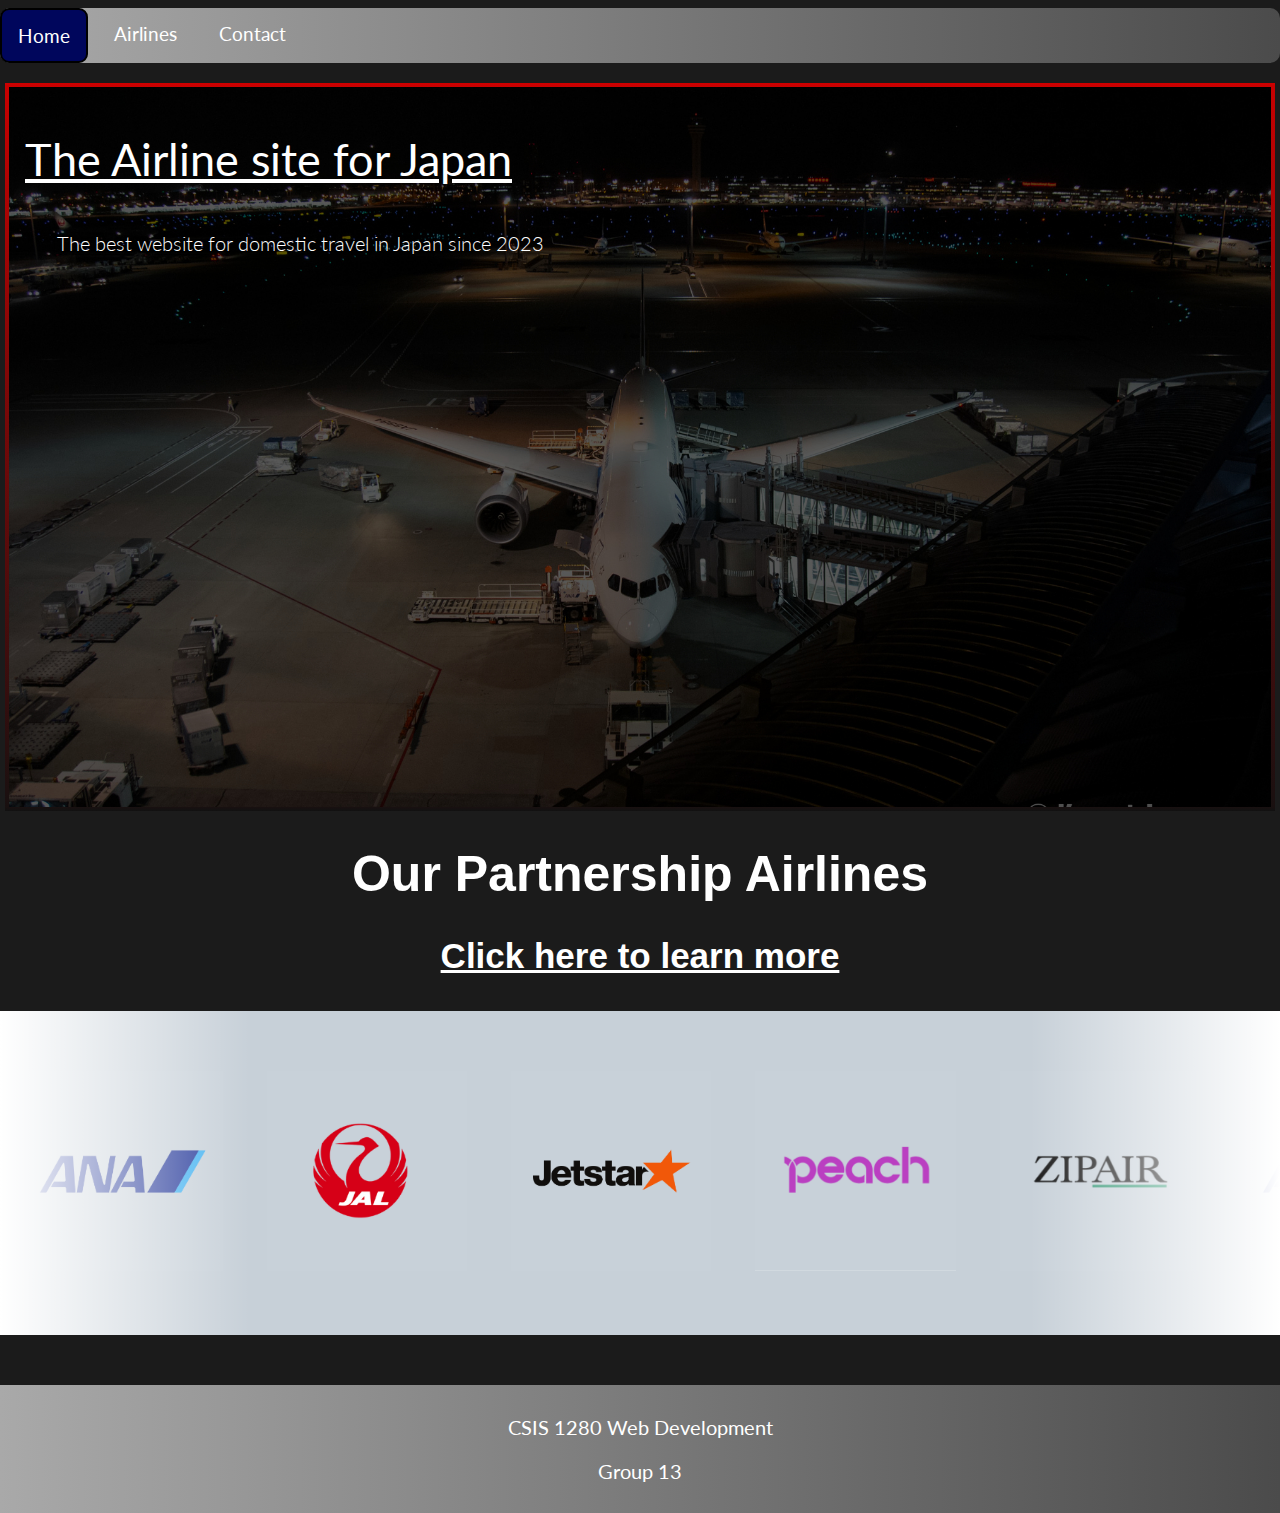
<file: index.html>
<!DOCTYPE html>
<html lang="en">
  <head>
    <meta charset="UTF-8" />
    <meta name="viewport" content="width=device-width, initial-scale=1.0" />
    <link rel="stylesheet" href="./CSS/style.css" />
    <link rel="stylesheet" href="./CSS/containers.css" />
    <title>Homepage</title>
  </head>

  <body>
    <div class="wrapper">
      <nav>
        <a href="index.html" class="home">Home</a>
        <a href="./HTML/airlines.html">Airlines</a>
        <a href="./HTML/contact.html">Contact</a>
      </nav>
    </div>
    <main>
      <div class="imgwrap">
        <div class="backgroundimage">
          <p class="first">The Airline site for Japan</p>
          <p class="second">
            The best website for domestic travel in Japan since 2023
          </p>
        </div>
      </div>
      <div class="title">
        <h1>Our Partnership Airlines</h1>
        <a href="HTML/airlines.html"><h3>Click here to learn more</h3></a>
      </div>
      <!-- hold list of different airlines -->
      <div class="logos">
        <div class="logos-slide">
          <div class="logos-slide">
            <img src="./logo/ana_logo.png" />
            <img src="./logo/jal_logo.png" />
            <img src="./logo/jetstar_logo.png" />
            <img src="./logo/peach_logo.png" />
            <img src="./logo/zipair_logo.png" />
          </div>
      </div>
    </main>

    <footer>
      <p>CSIS 1280 Web Development</p>
      <p>Group 13</p>
    </footer>
    <script src="./JS/script.js">  </script> 
  </body>
</html>
</file>
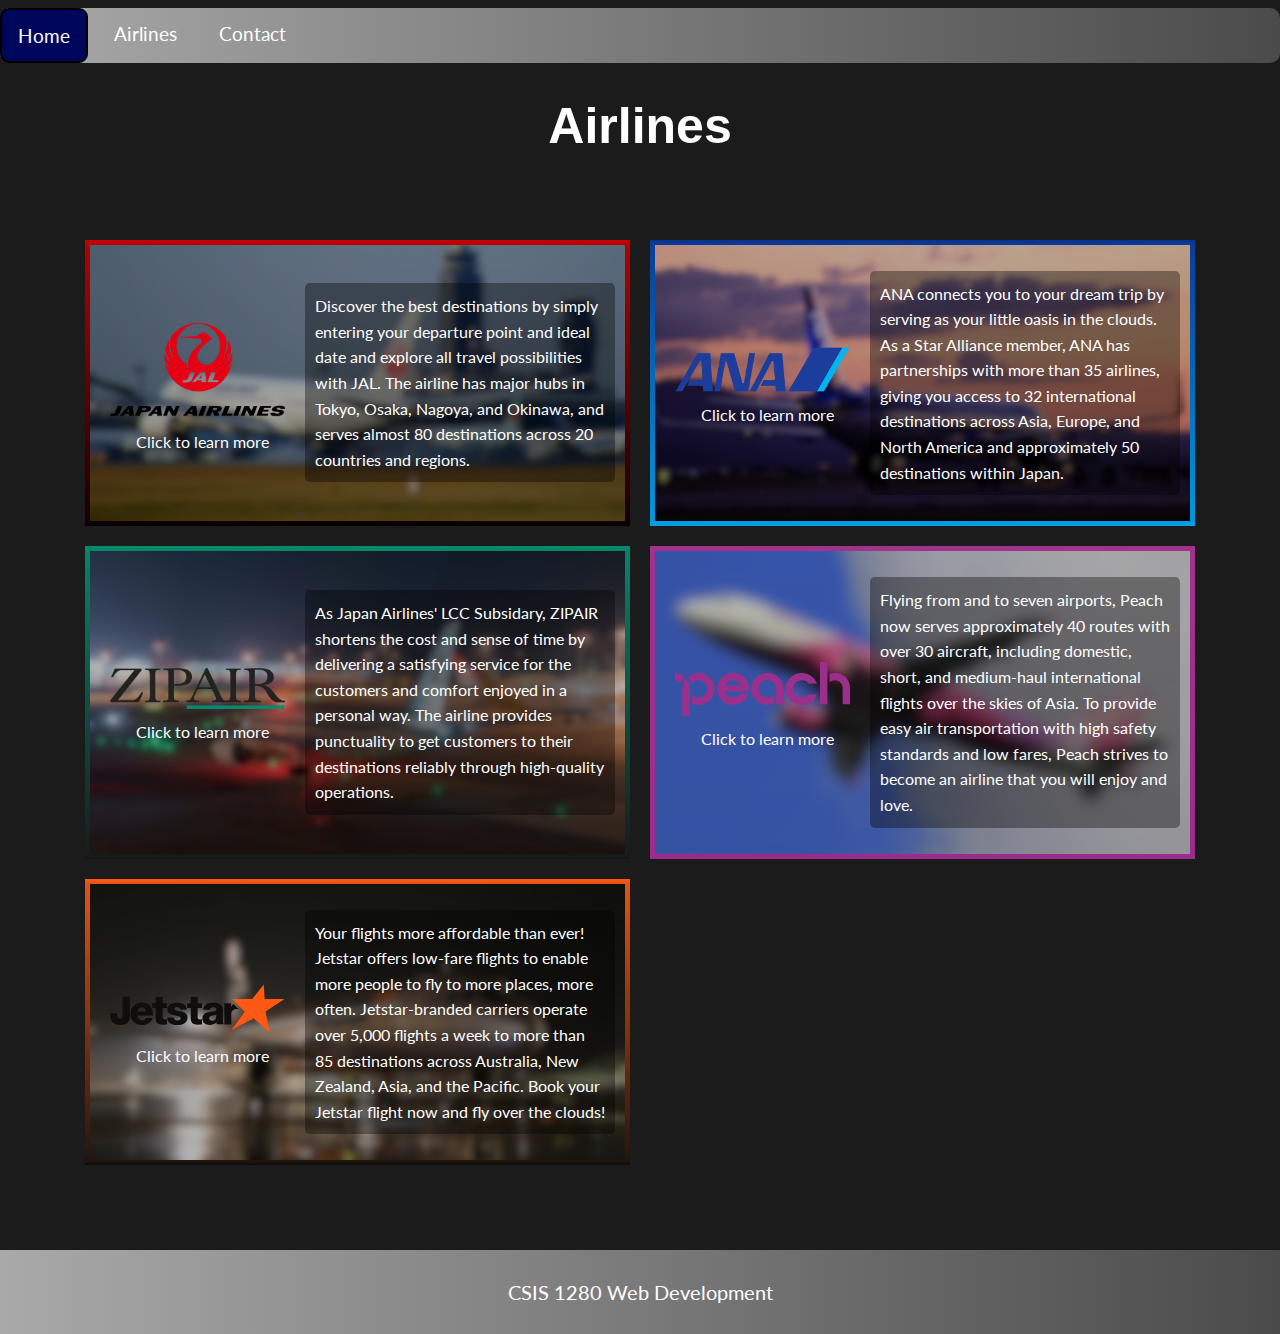
<file: HTML/airlines.html>
<!DOCTYPE html>
<html lang="en">
<head>
    <meta charset="UTF-8">
    <meta name="viewport" content="width=device-width, initial-scale=1.0">
    <link rel="stylesheet" href="../CSS/airlines.css">
    <link rel="stylesheet" href="../CSS/containers.css">
    <title>Airlines</title>
</head>
<body>
    <div class="wrapper">
        <nav>
            <a href="../index.html" class="home">Home</a>
            <a href="airlines.html">Airlines</a>
            <a href="contact.html">Contact</a>
        </nav>
      </div>
      <main>
        <!-- <div class="imgwrap">
          <div class="backgroundimage">
            <p class="first">The Airline site for Japan</p>
            <p class="second">
              The best website for domestic travel in Japan since 2023
            </p>
          </div>
        </div> -->
        <div class="title">
          <h1>Airlines</h1>
        </div>
        <!-- hold list of different airlines -->
        <div class="container">
          <div class="airlinesbox jal">
            <a href="../airlines/JAL/JAL.html"
              ><img src="../logo/jal 2.png" alt="" />Click to learn more</a
            >
            <p>
              Discover the best destinations by simply entering your departure
              point and ideal date and explore all travel possibilities with JAL.
              The airline has major hubs in Tokyo, Osaka, Nagoya, and Okinawa, and
              serves almost 80 destinations across 20 countries and regions.
            </p>
          </div>
          <div class="airlinesbox ana">
            <a href="../airlines/ANA/ANA.html"
              ><img src="../logo/ANA.png" alt="" />Click to learn more</a
            >
            <p>
              ANA connects you to your dream trip by serving as your little oasis
              in the clouds. As a Star Alliance member, ANA has partnerships with
              more than 35 airlines, giving you access to 32 international
              destinations across Asia, Europe, and North America and
              approximately 50 destinations within Japan.
            </p>
          </div>
          <div class="airlinesbox zipair">
            <a href="../airlines/ZIPAIR/ZIPAIR.html"
              ><img src="../logo/ZIPAIR_logo.svg.png" alt="" />Click to learn more</a
            >
            <p>
              As Japan Airlines' LCC Subsidary, ZIPAIR shortens the cost and sense of time
              by delivering a satisfying service for the customers and comfort
              enjoyed in a personal way. The airline provides punctuality to get
              customers to their destinations reliably through high-quality
              operations.
            </p>
          </div>
          <div class="airlinesbox peach">
            <a href="../airlines/PEACH/PEACH.html"
              ><img src="../logo/Peach_Aviation_Logo.svg" alt="" />Click to learn
              more</a
            >
            <p>
              Flying from and to seven airports, Peach now serves approximately 40
              routes with over 30 aircraft, including domestic, short, and
              medium-haul international flights over the skies of Asia. To provide
              easy air transportation with high safety standards and low fares,
              Peach strives to become an airline that you will enjoy and love.
            </p>
          </div>
          <div class="airlinesbox jetstar">
            <a href="../airlines/JETSTAR/JETSTAR.html"
              ><img src="../logo/Jetstar_logo.svg" alt="" />Click to learn more</a
            >
            <p>
              Your flights more affordable than ever! Jetstar offers low-fare
              flights to enable more people to fly to more places, more often.
              Jetstar-branded carriers operate over 5,000 flights a week to more
              than 85 destinations across Australia, New Zealand, Asia, and the
              Pacific. Book your Jetstar flight now and fly over the clouds!
            </p>
          </div>
        </div>
      </main>
  
      <footer>
        <p>CSIS 1280 Web Development</p>
      </footer>
</body>
</html>
</file>
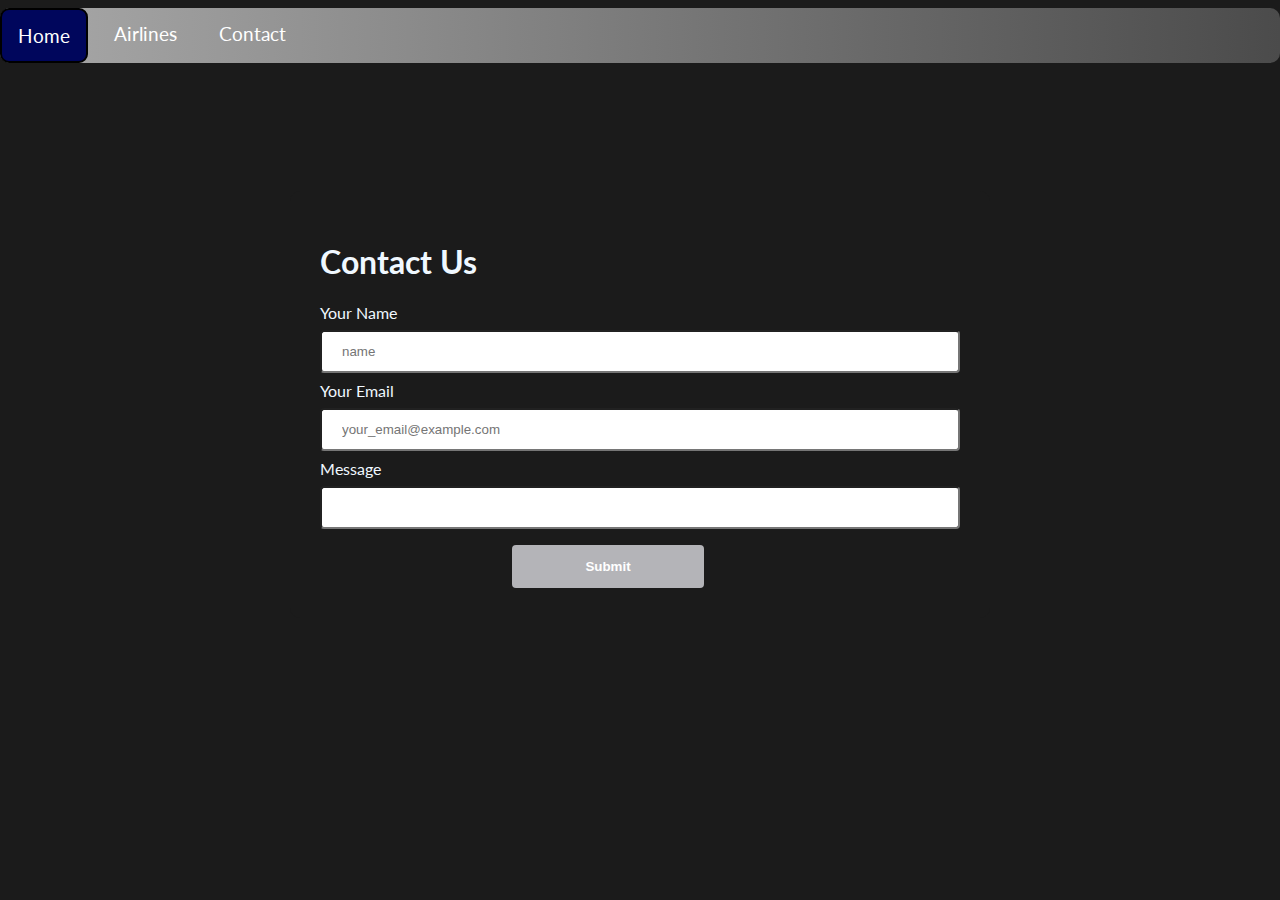
<file: HTML/contact.html>
<!DOCTYPE html>
<html lang="en">
<head>
    <meta charset="UTF-8">
    <meta name="viewport" content="width=device-width, initial-scale=1.0">
    <link rel="stylesheet" href="../CSS/style.css">
    <title>Contact</title>
</head>
<body class="contact">
    <div class="wrapper">
        <nav>
            <a href="../index.html" class="home">Home</a>
            <a href="../HTML/airlines.html">Airlines</a>
            <a href="../HTML/contact.html">Contact</a>
        </nav>
      </div>
      <div class="split-screen">

          <h1>Contact Us</h1>
      
          <form action="https://formspree.io/f/meqyrjeo" method="post">
              
              <label for="name">Your Name</label>
              <input type="text" id="name-input" name="firstname" placeholder="name" required>
              <label for="email">Your Email</label>
              <input type="text" id="email-input" name="email" placeholder="your_email@example.com" required>
              <label for="message">Message</label>
              <input type="text"  name="text" id="message-input" >
              <button type="submit" class="submit" value="submit">Submit</button>
            </form>

      </div>
      
</body>
</html>
</file>
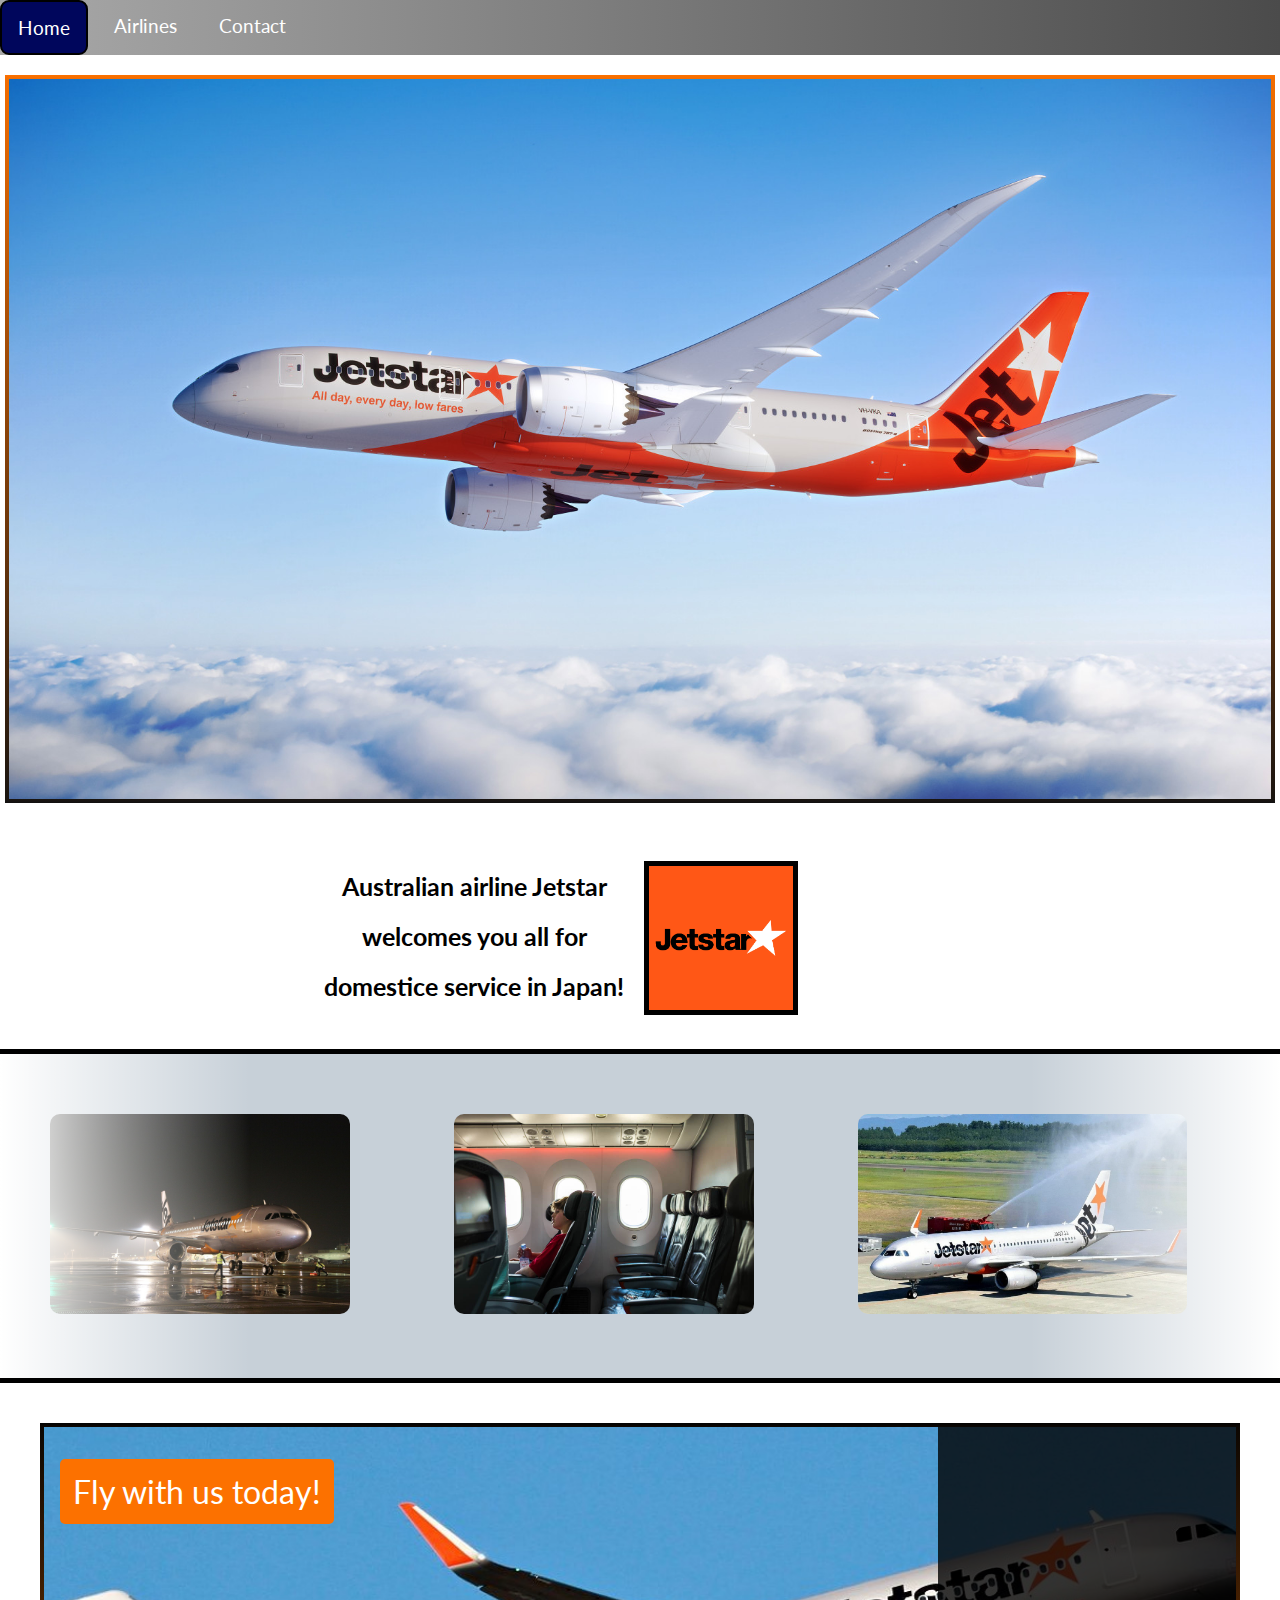
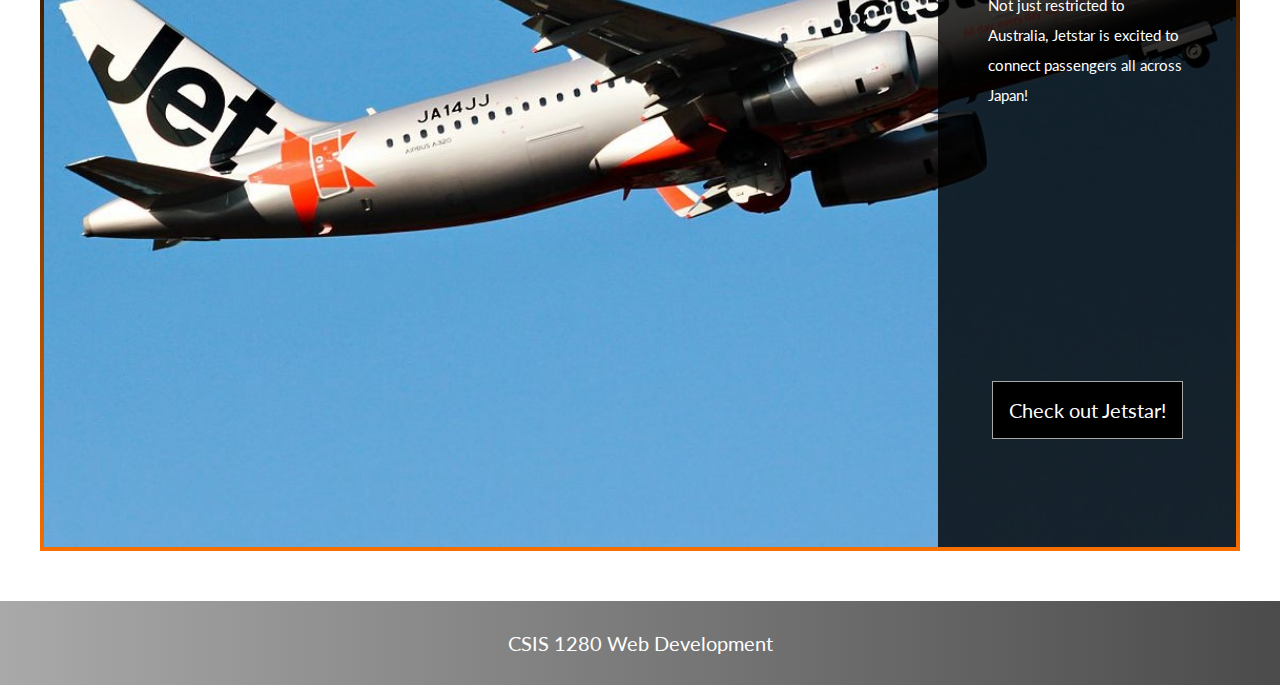
<file: airlines/JETSTAR/JETSTAR.html>
<!DOCTYPE html>
<html lang="en">
<head>
    <meta charset="UTF-8">
    <meta name="viewport" content="width=device-width, initial-scale=1.0">
    <title>Jetstar</title>
    <link rel="stylesheet" href="style.css">
</head>
<body>
    <div class="wrapper">
        <nav>
          <a href="../../index.html" class="home">Home</a>
          <a href="../../HTML/airlines.html">Airlines</a>
          <a href="../../HTML/contact.html">Contact</a>
        </nav>
      </div>
  
      <div class="Background-display">
        <!-- <video autoplay muted loop>
          <source src="video/Haneda (2).mp4" />
        </video>
         -->
         <div class="showcase"></div>
         </div>
      <main>
        <br />
  
        <div class="container">
          <div class="desc">
            Australian airline Jetstar welcomes you all for domestice service in Japan!
          </div>
          <div class="logo">
            <img src="images/logo" alt="">
          </div>
          
        </div>
  <!-- Carousel -->
      <div class="logos">  
        <div class="logos-slide">
          <img src="../JETSTAR/images/1.jpg" />
          <img src="../JETSTAR/images/2.jpg" />
          <img src="../JETSTAR/images/3.jpg" />
          <img src="../JETSTAR/images/4.jpg" />
        </div>
    </div>
        <div class="content">
          <div class="image">
            <p>Fly with us today!</p>
          </div>
          <div class="link">
            <div class="text">
              <p>Not just restricted to Australia, Jetstar is excited to connect passengers all across Japan!</p>
            </div>
            <a href="https://www.jetstar.com/jp/en/home" target="_blank" class="externalbox">Check out Jetstar!</a>
          </div>
        </div>
        <footer>
          <p>CSIS 1280 Web Development</p>
        </footer>
        <script src="../../JS/script.js">  </script>
</body>
</html>
</file>
<file: CSS/style.css>
@import url('https://fonts.googleapis.com/css2?family=Lato:ital,wght@0,100;0,300;0,400;0,700;0,900;1,100;1,300;1,400;1,700;1,900&display=swap');

body {
    background-color: rgb(27, 27, 27);
    margin-bottom: 0;
    margin-left: 0;
    margin-right: 0;
}


.wrapper {
    background: linear-gradient(to left, rgb(75, 75, 75), darkgray);
    border-radius: 10px;
}

.wrapper>nav {
    display: flex;
    flex-direction: row;
    gap: 10px;
    text-align: center;
}

.wrapper>nav>a{
    font-family: "Lato", sans-serif;
    color: white;
    font-size: 19px;
    text-decoration: none;
    padding: 14px 16px;
}

.wrapper>nav>.home {
    background-color: rgb(0, 6, 92);
    border-radius: 9px;
    border: 2px solid black;
}

.wrapper>nav>.home:hover{
    background-color: rgb(214, 214, 214);
    color: black;
    transition: 0.4s;
    text-decoration: underline;
}

.backgroundimage{
    background-image: url(../img/haneda_airport.jpg);
    background-repeat: no-repeat;
    background-position: center;
    background-size: cover;
    object-fit: cover;
    grid-column: 1/5;
    grid-row: 1/5;
    min-height: 100%;
}

.title>h1 {
    font-size: 50px;
}

.title>a{
  color: white;
}

.title>a>h3{
    display: inline-block;
    margin-top: 0;
    font-size: 35px;
    text-decoration: underline;
}

.title>a>h3:hover {
  background-color: rgb(255, 255, 255);
  padding: 15px;
  border-radius: 5px;
  transition: 0.3s;
  color: black;
}


footer {
    background: linear-gradient(to left, rgb(75, 75, 75), darkgray);
    text-align: center;
    padding: 10px;
    margin-top: 50px;
    color: white;
    font-size: 20px;
    font-family: "Lato",sans-serif;
}
/********************************************************
Container Carrousel
********************************************************/
@keyframes slide {
    from {
      transform: translateX(0);
    }
    to {
      transform: translateX(-50%);
    }
  }
.logos {
    overflow: hidden;
    padding: 60px 0;
    background: white;
    white-space: nowrap;
    position: relative;
    background-color: #C7D0D8;
  }
  
  .logos:before,
  .logos:after {
    position: absolute;
    top: 0;
    width: 250px;
    height: 100%;
    content: "";
    z-index: 4;
  }
  
  .logos:before {
    left: 0;
    background: linear-gradient(to left, rgba(255, 255, 255, 0), white);
  }
  
  .logos:after {
    right: 0;
    background: linear-gradient(to right, rgba(255, 255, 255, 0), white);
  }
  
  .logos:hover .logos-slide {
    animation-play-state: paused;
  }
  
  .logos-slide {
    display: inline-block;
    animation: 35s slide infinite linear;
  }
  
  .logos-slide img {
    height: 200px;
    margin: 0 20px;
  }

  /********************************************************
Contact page 
********************************************************/

.contact {
  font-family: 'Lato', sans-serif;
}

.split-screen {
  padding: 30px;
  width: 50%;
  margin: auto;
  margin-top: 10%;
  /* background-color: #747264; */
  background-color: rgb(27, 27, 27);
  border-radius: 10px;
}
.contact h1 {
  color: aliceblue;
}
.contact label {
  color: aliceblue;
}
input[type=text], select {
  width: 100%;
  padding: 12px 20px;
  margin: 8px 0;
  display: inline-block;
  border-radius: 4px;
  box-sizing: border-box;
}

/* Style the submit button */
.submit {
  width: 30%;
  background-color: #B4B4B8;
  color: white;
  font-weight: bold;
  padding: 14px 20px;
  margin: 8px 0 0 30%;
  border: none;
  border-radius: 4px;
  cursor: pointer;
}
</file>
<file: CSS/containers.css>
@import url('https://fonts.googleapis.com/css2?family=Lato:ital,wght@0,100;0,300;0,400;0,700;0,900;1,100;1,300;1,400;1,700;1,900&display=swap');

@keyframes slideUp {
    from {
        transform: translateY(100px);
        opacity: 0;
    }

    to {
        transform: translateY(0);
    }
}

.imgwrap {
    animation-name: slideUp;
    animation-duration: 1s;
    animation-timing-function: ease;

    display: grid;
    grid-template-columns: repeat(4, 1fr);
    grid-template-rows: repeat(4, 20vh);
    margin: 20px 5px 20px 5px;
    height: 100%;
    object-fit: cover;
    border-image: linear-gradient(rgb(207, 0, 0), rgb(17, 17, 17)) 30;
    border-width: 4px;
    border-style: solid;
}

.imgwrap>.backgroundimage>p{
    font-family: "Lato", sans-serif;
    color: white;
    margin-left: 1rem;
}

.imgwrap>.backgroundimage>p.first{
    font-weight: 400;
    text-decoration: underline;
    font-size: 45px;
}

.imgwrap>.backgroundimage>p.second{
    font-size: 20px;
    max-width: 50%;
    text-decoration: none;
    font-weight: 300;
    margin-left: 3rem;
}

.title {
    animation-name: slideUp;
    animation-duration: 1s;
    animation-timing-function: ease;
    animation-delay: 0.1s;

    color: white;
    font-family: sans-serif;
    text-align: center;
}

.container{
    margin: 50px;
    animation-name: slideUp;
    animation-duration: 1s;
    animation-timing-function: ease;
    animation-delay: 0.2s;

    box-sizing: border-box;
    display: grid;
    grid-template-columns: 1fr 1fr;
    grid-template-rows: auto;
    text-decoration: none;
}

.container>.airlinesbox>a{
    text-decoration: none;
    text-align: center;
    color: white;
    padding-bottom: 5px;
}

.container>.airlinesbox {
    display: flex;
    flex-wrap: wrap;
    padding: 10px;
    background-color: rgb(172, 172, 172);
    border: 5px solid rgb(0, 0, 0);
    margin: 5px;
    align-items: center;
    color: white;
    font-size: 16px;
    font-family: "Lato", sans-serif;
}

.container>.jal {
    border-image: linear-gradient(rgb(201, 0, 0), rgb(0, 0, 0)) 30;
    /* background: url(img/jalPlane.jpg); */
    background-image: linear-gradient(rgba(0, 0, 0, 0.27), rgba(0, 0, 0, 0.3)), url("../img/jalPlane.jpg");
    background-size: cover;
    background-repeat: no-repeat;
    background-position: center;
}

.container>.ana {
    border-image: linear-gradient(rgb(11, 49, 143), rgb(0, 163, 230)) 30;
    background-image: linear-gradient(rgba(0, 0, 0, 0.27), rgba(0, 0, 0, 0.3)), url("../img/anaPlane.jpg");
    background-size: cover;
    background-repeat: no-repeat;
    background-position: center;
}

.container>.zipair{
    border-image: linear-gradient(rgb(4,140,108), rgb(24, 21, 21)) 20;
    background-image: linear-gradient(rgba(0, 0, 0, 0.27), rgba(0, 0, 0, 0.3)), url("../img/zipairPlane.jpg");
    background-size: cover;
    background-repeat: no-repeat;
    background-position: center;
}

.container>.peach {
    border-image: linear-gradient(rgb(160,52,140), rgb(156,44,140)) 30;
    background-image: linear-gradient(rgba(0, 0, 0, 0.27), rgba(0, 0, 0, 0.3)), url("../img/peachPlane.jpg");
    background-size: cover;
    background-repeat: no-repeat;
    background-position: center;
}

.container>.jetstar {
    border-image: linear-gradient(rgb(252,91,20), rgb(12,12,12)) 30;
    background-image: linear-gradient(rgba(0, 0, 0, 0.27), rgba(0, 0, 0, 0.3)), url("../img/jetstarPlane.jpg");
    background-size: cover;
    background-repeat: no-repeat;
    background-position: center;
}

.container>.airlinesbox>p {
    background-color: rgba(0, 0, 0, 0.356);
    border-radius: 5px;
    padding: 10px;
    line-height: 1.6;
}

.container>.airlinesbox>a>img{
    max-width: 175px;
    margin: 10px;
    margin-right: 20px;
}

.container>.airlinesbox>a:hover {
    background-color: rgba(255, 255, 255, 0.753);
    border-radius: 10px;
    margin-right: 5px;
    transition: 0.8s;
    color: black;
    cursor: pointer;
    text-decoration: underline;
}

.container>.airlinesbox>p:hover{
    transition: 0.5s;
    background-color: rgba(0, 0, 0, 0.925);
}

.container>.airlinesbox>a:hover:after {
    transition: 0.3s;
}

@media only screen and (min-width: 1200px) {
    .container {
        margin: 80px;
        gap: 10px;
    }

    .container>.airlinesbox {
        flex-wrap: nowrap;
    }
}

@media only screen and (max-width: 800px){
    .container {
        margin: 25px;
        gap: 5px;
    }
}
</file>
<file: CSS/airlines.css>
@import url('https://fonts.googleapis.com/css2?family=Lato:ital,wght@0,100;0,300;0,400;0,700;0,900;1,100;1,300;1,400;1,700;1,900&display=swap');

body {
    background-color: rgb(27, 27, 27);
    margin-bottom: 0;
    margin-left: 0;
    margin-right: 0;
}


.wrapper {
    background: linear-gradient(to left, rgb(75, 75, 75), darkgray);
    border-radius: 10px;
}

.wrapper>nav {
    display: flex;
    flex-direction: row;
    gap: 10px;
    text-align: center;
}

.wrapper>nav>a{
    font-family: "Lato", sans-serif;
    color: white;
    font-size: 19px;
    text-decoration: none;
    padding: 14px 16px;
}

.wrapper>nav>.home {
    background-color: rgb(0, 6, 92);
    border-radius: 9px;
    border: 2px solid black;
}

.wrapper>nav>.home:hover{
    background-color: rgb(214, 214, 214);
    color: black;
    transition: 0.4s;
    text-decoration: underline;
}

.backgroundimage{
    background-image: url(../img/haneda_airport.jpg);
    background-repeat: no-repeat;
    background-position: center;
    background-size: cover;
    object-fit: cover;
    grid-column: 1/5;
    grid-row: 1/5;
    min-height: 100%;
}

.title>h1 {
    font-size: 50px;
}

.title>h3{
    font-size: 20px;
}



footer {
    background: linear-gradient(to left, rgb(75, 75, 75), darkgray);
    text-align: center;
    padding: 10px;
    margin-top: 50px;
    color: white;
    font-size: 20px;
    font-family: "Lato",sans-serif;
}
</file>
<file: airlines/JETSTAR/style.css>
@import url('https://fonts.googleapis.com/css2?family=Lato:ital,wght@0,100;0,300;0,400;0,700;0,900;1,100;1,300;1,400;1,700;1,900&display=swap');

*{
    box-sizing: border-box;
}

body {
    margin: 0;
}

.wrapper {
    background: linear-gradient(to left, rgb(75, 75, 75), darkgray);
}

.wrapper>nav {
    display: flex;
    flex-direction: row;
    gap: 10px;
    text-align: center;
}

.wrapper>nav>a{
    font-family: "Lato", sans-serif;
    color: white;
    font-size: 19px;
    text-decoration: none;
    padding: 14px 16px;
}

.wrapper>nav>.home {
    background-color: rgb(0, 6, 92);
    border-radius: 9px;
    border: 2px solid black;
}

.wrapper>nav>.home:hover{
    background-color: rgb(214, 214, 214);
    color: black;
    transition: 0.4s;
    text-decoration: underline;
}

/* .videoEmbed {
    max-width: 100%;
    position: relative;
}

.videoEmbed>video {
    object-fit: fill;
    width: 100%;
    height: 100%;
    top: 1;
    border: 2px solid rgb(37, 37, 37);
} */

.Background-display {
    display: grid;
    grid-template-columns: repeat(4, 1fr);
    grid-template-rows: repeat(4, 20vh);
    margin: 20px 5px 20px 5px;
    height: 100%;
    object-fit: cover;
    border-image: linear-gradient(rgb(252, 113, 0), rgb(17, 17, 17)) 30;
    border-width: 4px;
    border-style: solid;
}

.showcase {
    background-image: url(images/1920_jetstar787refreshlivery.jpg);
    background-repeat: no-repeat;
    background-position: center;
    background-size: cover;
    object-fit: cover;
    grid-column: 1/5;
    grid-row: 1/5;
    min-height: 100%;
}

@keyframes slideleft {
    from {
        transform: translateX(-50%);
        opacity: 0;
    }

    to {
        transform: translateX(0);
    }
}

.container{
    animation-name: slideleft;
    animation-duration: 2s;
    animation-delay: 0.7s;

    margin: 20px;
    margin-left: 20rem;
    display: grid;
    grid-template-columns: 1fr 2fr;
    grid-gap: 1rem;
}

.container>.desc {
    grid-column: 1/2;
    line-height: 2;
    text-align: center;
    font-family: 'Lato', sans-serif;
    font-size: 25px;
    font-weight: bold;
}

.container>.logo{
    grid-column: 2/3;
}

.container>.logo>img{
    min-width: 25%;
    width: 25%;
    border: 5px solid black;
}

.info {
    max-width: 100%;
    display: flex;
    justify-content: space-around;
    flex-wrap: wrap;
    align-items: flex-end;
    text-align: center;
    font-family: "Lato" ,sans-serif;
    color: black;
    font-size: 20px;
}

.content{
    margin: 40px;
    display: grid;
    grid-template-columns: repeat(4, 1fr);
    grid-template-rows: repeat(4, 20vh);
    height: 100%;
    border-image: linear-gradient(rgb(2, 2, 2), rgb(252, 113, 0)) 30;
    border-width: 4px;
    border-style: solid;
    color: white;
    font-family: "Lato", sans-serif;
}

.image{
    grid-row: 1/5;
    grid-column: 1/5;
    background: url(images/jetstarPlane.jpg);
    background-size: cover;
    background-repeat: no-repeat;
}

.image>p {
    display: inline-block;
    font-size: 2rem;
    color: white;
    margin-left: 1rem;
    background-color: rgb(252, 113, 0);
    padding: 0.8rem;
    border-radius: 5px;
}

.link {
    grid-row: 1/5;
    grid-column: 4/5;
    background-color: rgba(0, 0, 0, 0.795);
    display: flex;
    justify-content: center;
    flex-wrap: wrap;
    align-items: center;
}

.link>.text{
    font-size: 15px;
    margin: 50px;
    line-height: 2;
}

.link>.externalbox {
    margin: 10px;
    color: white;
    background-color: rgb(0, 0, 0);
    padding: 1rem;
    font-size: 20px;
    border: 1px solid darkgray;
    text-decoration: none;
}

.link>.externalbox:hover {
    background-color: rgb(252, 113, 0);
    border: 1px solid black;
    color: white;
    font-weight: bold;
    transition: 0.3s;
}

footer {
    background: linear-gradient(to left, rgb(75, 75, 75), darkgray);
    text-align: center;
    padding: 10px;
    margin-top: 50px;
    color: white;
    font-size: 20px;
    font-family: "Lato",sans-serif;
}



/********************************************************
Container Carrousel
********************************************************/
@keyframes slide {
    from {
      transform: translateX(0);
    }
    to {
      transform: translateX(-50%);
    }
  }

.logos {
    margin-top: 30px;
    overflow: hidden;
    padding: 60px 0;
    background: white;
    white-space: nowrap;
    position: relative;
    background-color: #C7D0D8;
    border-top: 5px solid black;
    border-bottom: 5px solid black;
  }
  
  .logos:before,
  .logos:after {
    position: absolute;
    top: 0;
    width: 250px;
    height: 100%;
    content: "";
    z-index: 4;
  }
  
  .logos:before {
    left: 0;
    background: linear-gradient(to left, rgba(255, 255, 255, 0), white);
  }
  
  .logos:after {
    right: 0;
    background: linear-gradient(to right, rgba(255, 255, 255, 0), white);
  }
  
  .logos:hover .logos-slide {
    animation-play-state: paused;
  }
  
  .logos-slide {
    display: inline-block;
    animation: 35s slide infinite linear;
  }
  
  .logos-slide img {
    height: 200px;
    margin: 0 50px;
    border-radius: 10px;
  }
</file>
